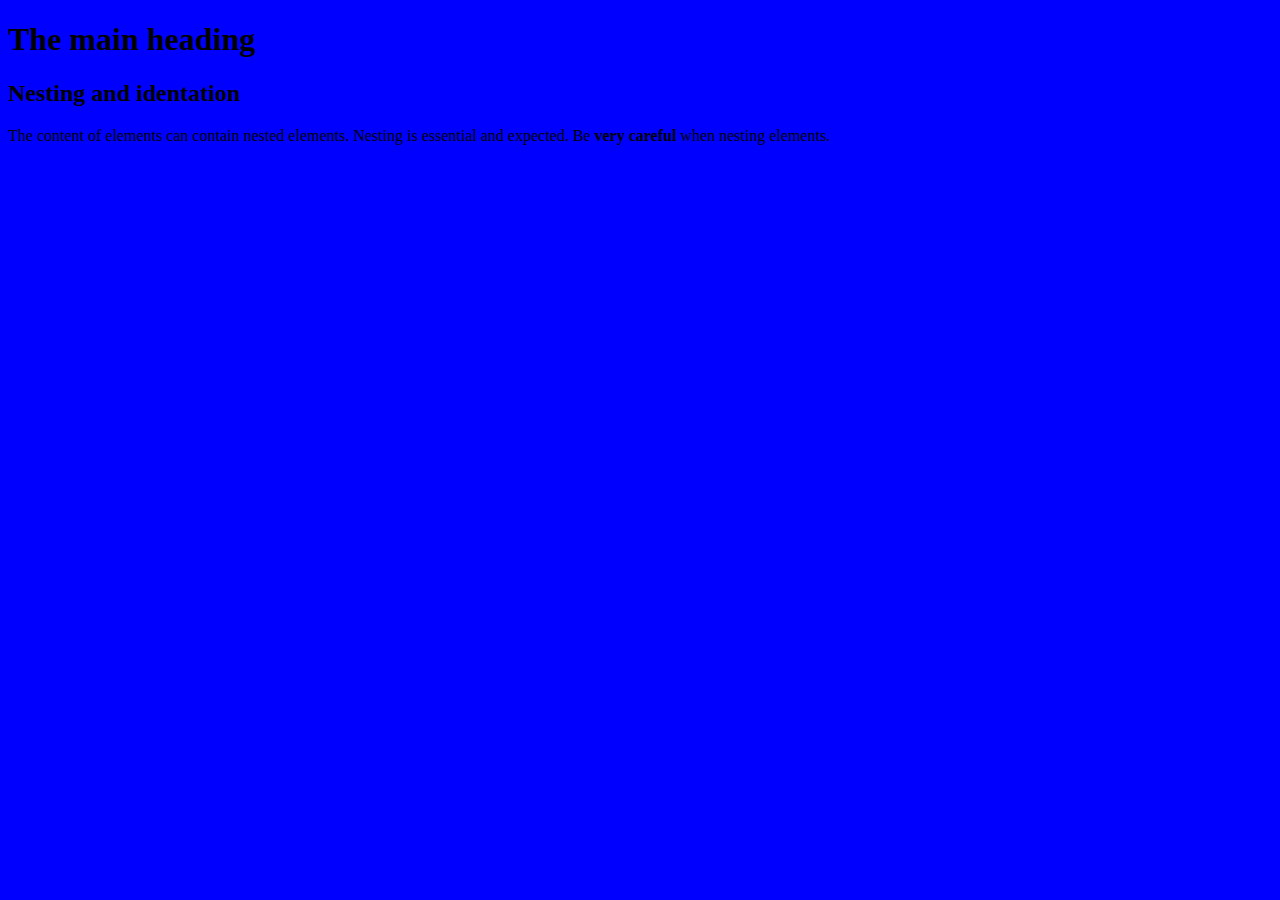
<file: lab-01/index.html>
<!DOCTYPE html>
<html lang = "en-GB">
  <head>
    <meta charset="UTF-8">
    <title>My amazing website</title>
    <link rel="stylesheet" type="text/css" href="style.css"/>
  </head>
  <body>
    <header>
      <h1>The main heading</h1>
    </header>

    <main>
      <section>
        <h2>Nesting and identation</h2>
        <p>
          The content of elements can contain nested elements.
          Nesting is essential and expected.
          Be <strong>very careful</strong> when nesting elements.
        </p>
      </section>
    </main>
    <script src="scripts.js"></script>
  </body>
</html>
</file>
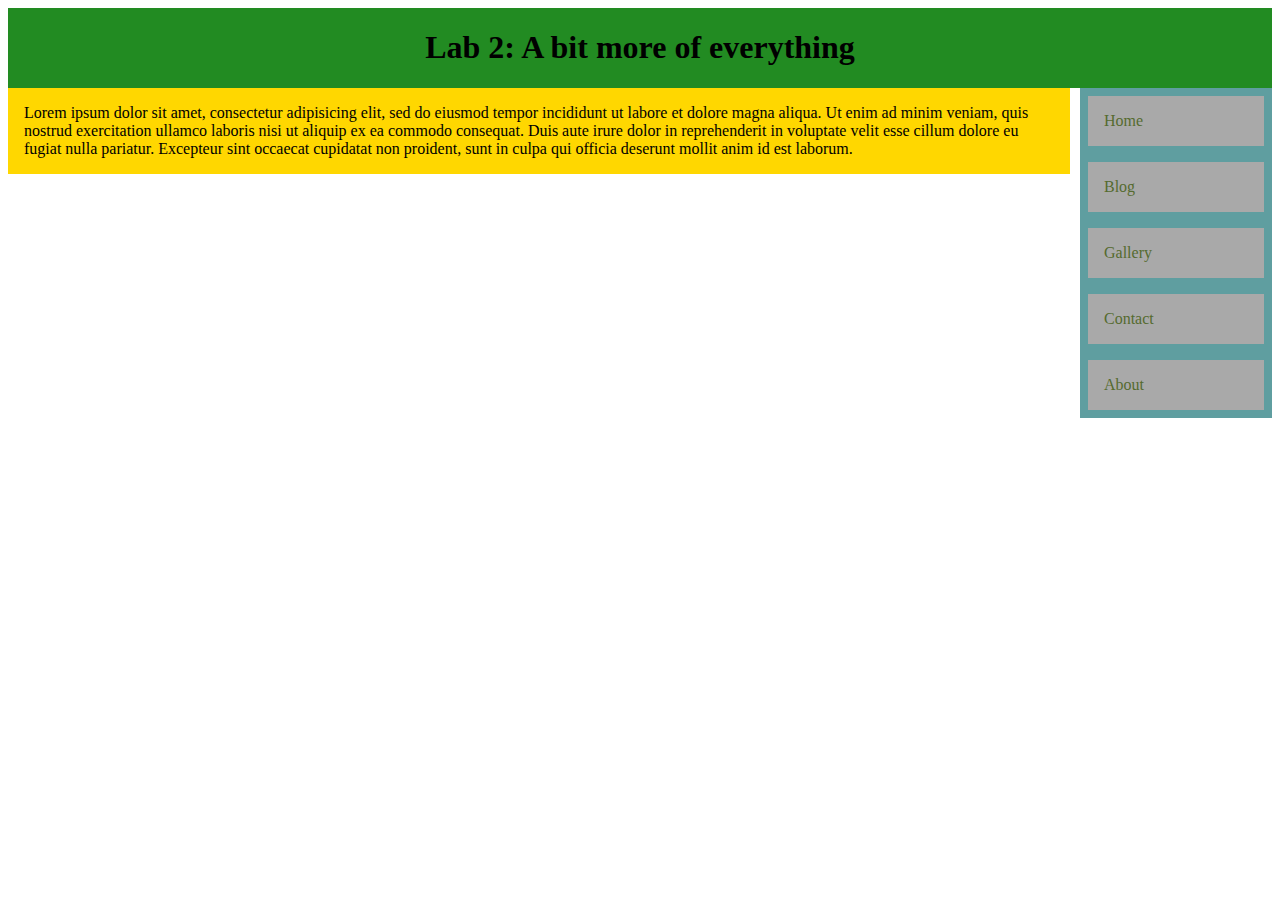
<file: lab-02/index.html>
<!DOCTYPE html>
<html lang="en" dir="ltr">
  <head>
    <meta charset="utf-8">
    <title>Lab 2</title>
    <link rel="stylesheet" type="text/css" href="styles.css"/>
  </head>
  <body>
    <header>
      <h1>Lab 2: A bit more of everything</h1>
    </header>
    <nav>
      <a href=#>Home</a>
      <a href=#>Blog</a>
      <a href=#>Gallery</a>
      <a href=#>Contact</a>
      <a href=#>About</a>
    </nav>
    <main>
      <p>
        Lorem ipsum dolor sit amet, consectetur adipisicing elit, sed do eiusmod tempor incididunt
        ut labore et dolore magna aliqua. Ut enim ad minim veniam, quis nostrud exercitation ullamco
        laboris nisi ut aliquip ex ea commodo consequat. Duis aute irure dolor in reprehenderit in
        voluptate velit esse cillum dolore eu fugiat nulla pariatur. Excepteur sint occaecat cupidatat
        non proident, sunt in culpa qui officia deserunt mollit anim id est laborum.
      </p>
    </main>
  </body>
</html>
</file>
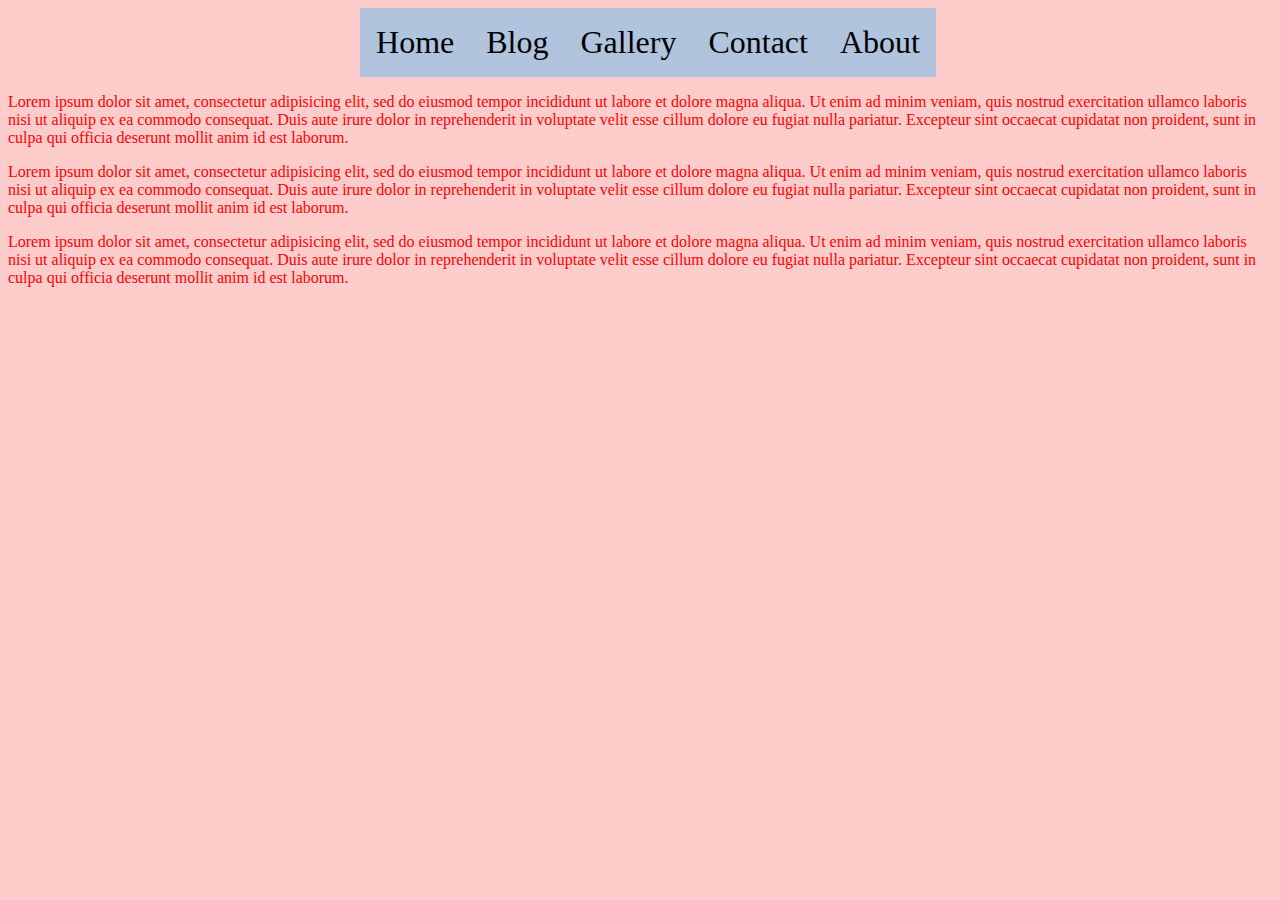
<file: lab-04/index.html>
<!DOCTYPE html>
<html lang="en" dir="ltr">
  <head>
    <meta charset="utf-8">
    <meta name="viewport" content="width=device-width, initial-scale=1.0">
    <title>Lab-04</title>
    <link rel="stylesheet" href="styles.css">
  </head>
  <body>
    <div id="menuToggler">&#8801;</div>
    <nav id="menu">
      <a href="#">Home</a>
      <a href="#">Blog</a>
      <a href="#">Gallery</a>
      <a href="#">Contact</a>
      <a href="#">About</a>
    </nav>
    <p>Lorem ipsum dolor sit amet, consectetur adipisicing elit, sed do eiusmod tempor incididunt ut labore et dolore magna aliqua. Ut enim ad minim veniam, quis nostrud exercitation ullamco laboris nisi ut aliquip ex ea commodo consequat. Duis aute irure dolor in reprehenderit in voluptate velit esse cillum dolore eu fugiat nulla pariatur. Excepteur sint occaecat cupidatat non proident,
    sunt in culpa qui officia deserunt mollit anim id est laborum.</p>
    <p>Lorem ipsum dolor sit amet, consectetur adipisicing elit, sed do eiusmod tempor incididunt ut labore et dolore magna aliqua. Ut enim ad minim veniam, quis nostrud exercitation ullamco laboris nisi ut aliquip ex ea commodo consequat. Duis aute irure dolor in reprehenderit in voluptate velit esse cillum dolore eu fugiat nulla pariatur. Excepteur sint occaecat cupidatat non proident,
    sunt in culpa qui officia deserunt mollit anim id est laborum.</p>
    <p>Lorem ipsum dolor sit amet, consectetur adipisicing elit, sed do eiusmod tempor incididunt ut labore et dolore magna aliqua. Ut enim ad minim veniam, quis nostrud exercitation ullamco laboris nisi ut aliquip ex ea commodo consequat. Duis aute irure dolor in reprehenderit in voluptate velit esse cillum dolore eu fugiat nulla pariatur. Excepteur sint occaecat cupidatat non proident,
    sunt in culpa qui officia deserunt mollit anim id est laborum.</p>

    <script src="scripts.js"></script>
  </body>
</html>
</file>
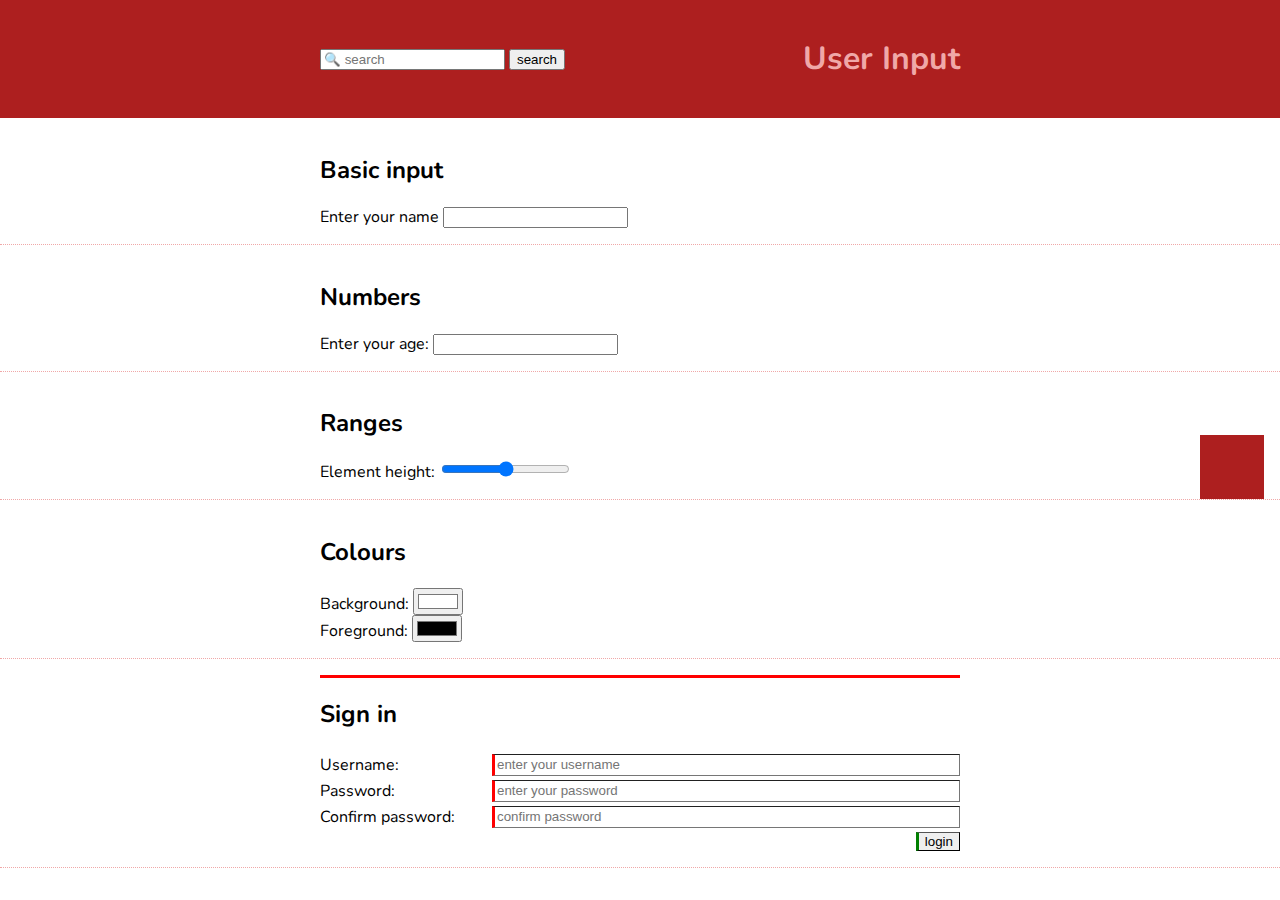
<file: lab-05/index.html>
<!DOCTYPE html>
<html lang="en" dir="ltr">
  <head>
    <meta charset="utf-8">
    <meta name="viewport" content="width=device-width, initial-scale=1.0">
    <title>Lab-05</title>
    <link rel="stylesheet" href="styles.css">

  </head>
  <header>
    <section>
      <input id="myQuery" placeholder="&#128269; search" aria-label="search" type="search">
      <button id="searchButton">search</button>
    </section>
    <h1>User Input</h1>
  </header>

  <body>
    <main>
      <section>
        <h2>Basic input</h2>
        <label for="myName">Enter your name</label>
        <input id="myName">
      </section>

      <section>
        <h2>Numbers</h2>
        <label for="myAge">Enter your age: </label>
        <input id="myAge" type="number" max="150">
      </section>

      <section class="relative">
        <h2>Ranges</h2>
        <label for="myHeight">Element height: </label>
        <input id="myHeight" type="range" value="50" step="25">
        <div id="heightTarget"></div>
      </section>

      <section id="colours">
        <h2>Colours</h2>
        <label for="myBG">Background: </label>
        <input id="myBG" type="color" value="#ffffff"><br>
        <label for="myFG">Foreground: </label>
        <input id="myFG" type="color" value="#000000">
      </section>

      <section>
        <form id="login">
          <h2>Sign in</h2>
          <label for="myUser">Username: </label>
          <input id="myUser" name="username" placeholder="enter your username" required>
          <label for="myPassword">Password: </label>
          <input id="myPassword" type="password" name="password" placeholder="enter your password" minlength="8" required>
          <label for="myConfirmation">Confirm password: </label>
          <input id="myConfirmation" type="password" placeholder="confirm password" required>
          <input type="submit" value="login">
        </form>
      </section>
    </main>
    <script src="scripts.js"></script>
  </body>
</html>
</file>
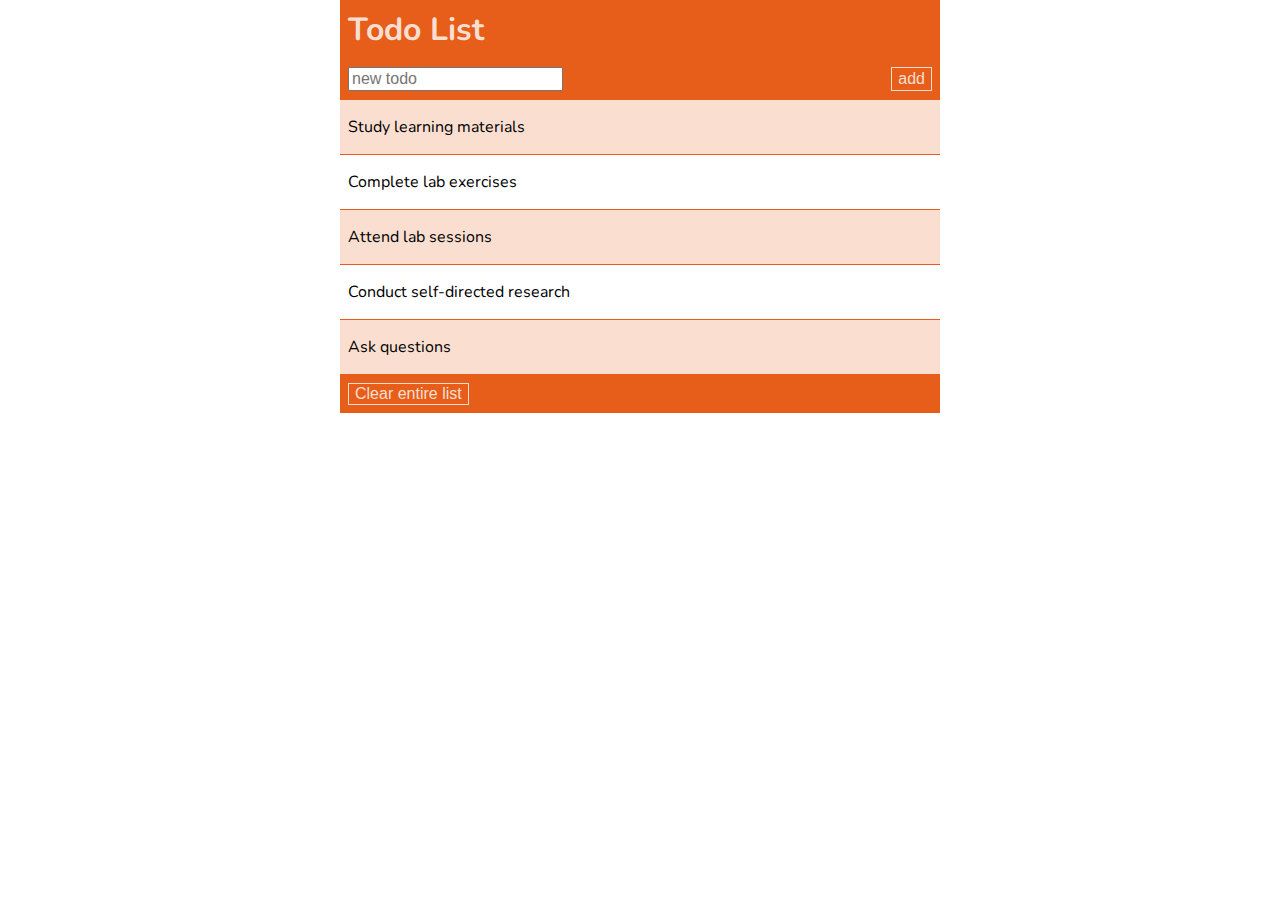
<file: lab-06/index.html>
<!DOCTYPE html>
<html lang="en" dir="ltr">
  <head>
    <meta charset="utf-8">
    <meta name="viewport" content="width=device-width, initial-scale=1.0">
    <link rel="stylesheet" href="todo.css">
    <title>Todo List</title>
  </head>
  <body>
    <header>
      <h1>Todo List</h1>
    </header>
    <main>
      <section>
        <input id="text" placeholder="new todo" aria-label="new todo">
        <button id="add">add</button>
      </section>
      <ul id="todo">
        <li>
          <input type="checkbox" id="todo1">
          <label for="todo1">Study learning materials</label>
        </li>
        <li>
          <input type="checkbox" id="todo2">
          <label for="todo2">Complete lab exercises</label>
        </li>
        <li>
          <input type="checkbox" id="todo3">
          <label for="todo3">Attend lab sessions</label>
        </li>
        <li>
          <input type="checkbox" id="todo4">
          <label for="todo4">Conduct self-directed research</label>
        </li>
        <li>
          <input type="checkbox" id="todo5">
          <label for="todo5">Ask questions</label>
        </li>
      </ul>
    </main>
    <footer>
      <button id="clear">Clear entire list</button>
    </footer>
    <script src="todo.js"></script>
  </body>
</html>
</file>
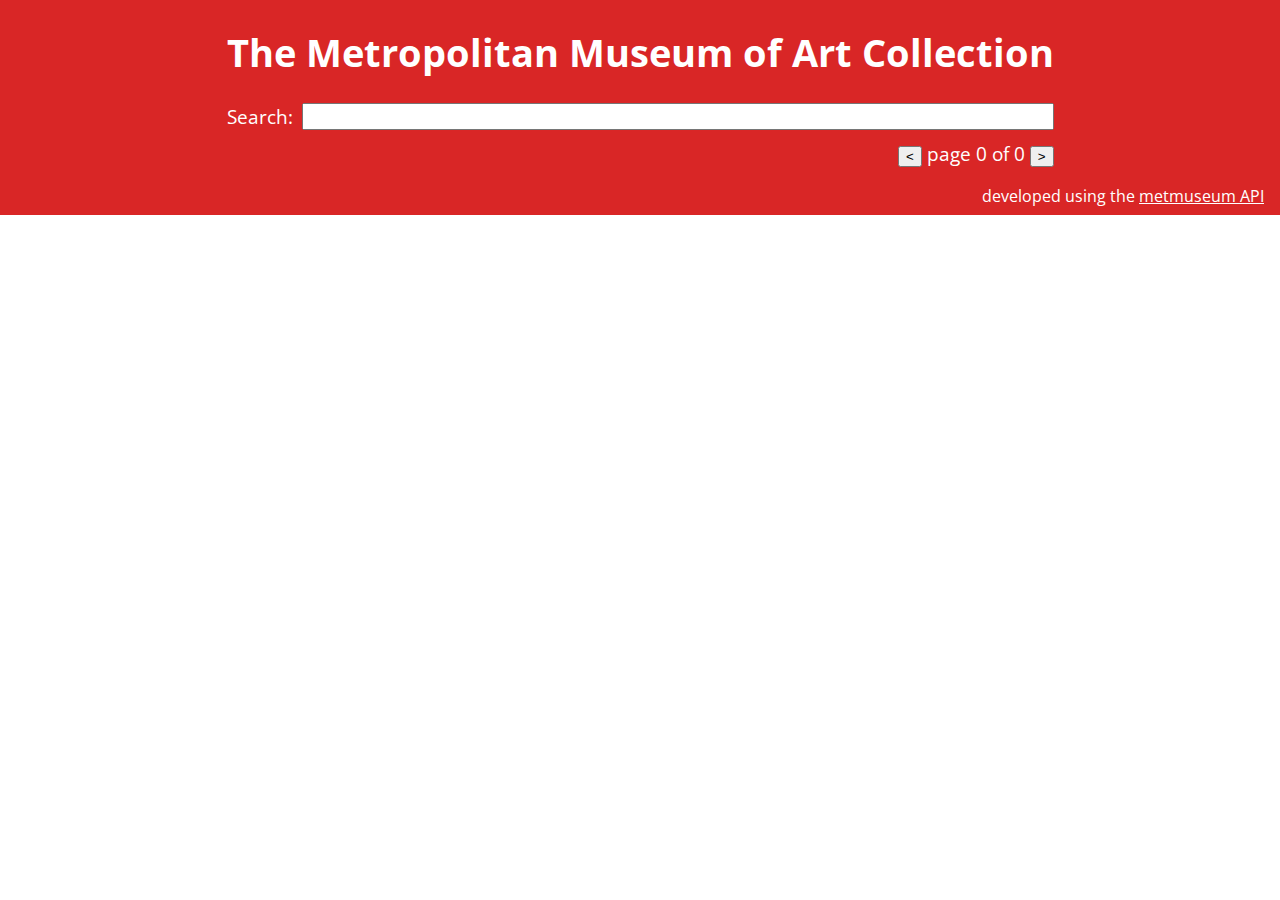
<file: lab-07/index.html>
<!DOCTYPE html>
<html lang="en" dir="ltr">
  <head>
    <meta charset="utf-8">
    <title>The Metropolitan Museum of Art</title>
    <meta name="viewport" content="width=device-width, initial-scale=1.0">
    <link rel="stylesheet" href="styles.css">
  </head>
  <body>
    <header>
      <h1>The Metropolitan Museum of Art Collection</h1>
      <section id="search">
        <label for="query">Search:</label>
        <input id="query" type="search">
      </section>
      <section id="meta">
        <span id="count"></span>
        <span id="pagination">
          <button id="prev">&lt;</button>
          page <span id="pageIndicator">0</span> of <span id="nPages">0</span>
          <button id="next">&gt;</button>
        </span>
      </section>
    </header>
    <div id="loader"></div>
    <main id="results"></main>
    <footer>
      developed using the <a href="https://metmuseum.github.io/">metmuseum API</a>
    </footer>
    <script src="scripts.js"></script>
  </body>
</html>
</file>
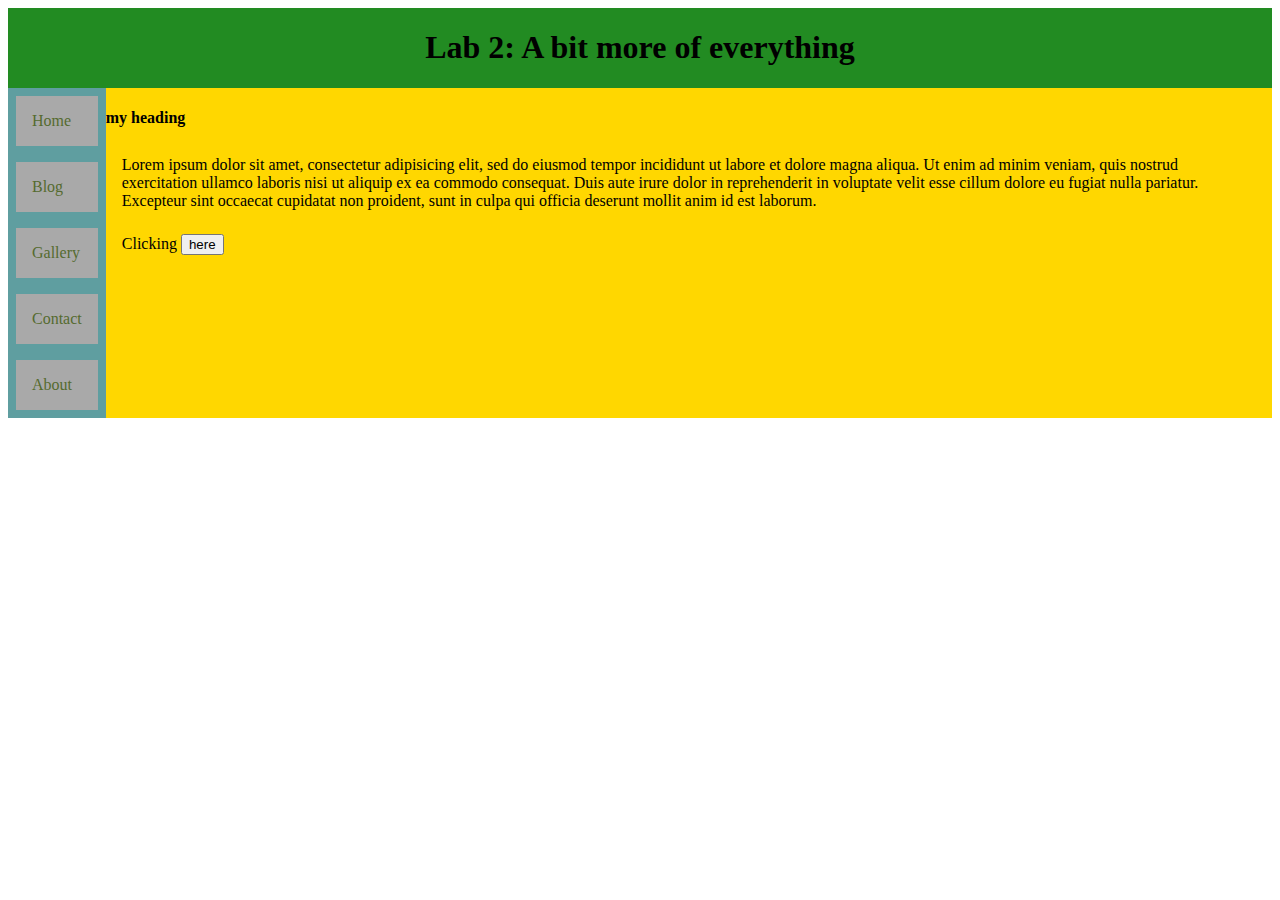
<file: lab-02/indexFlexbox.html>
<!DOCTYPE html>
<html lang="en" dir="ltr">
  <head>
    <meta charset="utf-8">
    <title>Lab 2</title>
    <link rel="stylesheet" type="text/css" href="stylesFlexbox.css"/>
  </head>
  <body>
    <header>
      <h1>Lab 2: A bit more of everything</h1>
    </header>
    <main>
      <nav>
        <a href=#>Home</a>
        <a href=#>Blog</a>
        <a href=#>Gallery</a>
        <a href=#>Contact</a>
        <a href=#>About</a>
      </nav>
      <section>
        <h4>my heading</h4>
        <p>
          Lorem ipsum dolor sit amet, consectetur adipisicing elit, sed do eiusmod tempor incididunt
          ut labore et dolore magna aliqua. Ut enim ad minim veniam, quis nostrud exercitation ullamco
          laboris nisi ut aliquip ex ea commodo consequat. Duis aute irure dolor in reprehenderit in
          voluptate velit esse cillum dolore eu fugiat nulla pariatur. Excepteur sint occaecat cupidatat
          non proident, sunt in culpa qui officia deserunt mollit anim id est laborum.
        </p>
        <p>
          Clicking <button id="myTrigger">here</button>
        </p>
      </section>

    </main>
    <script src="scripts.js"></script>
  </body>
</html>
</file>
<file: lab-01/style.css>
body {
  background-color: blue;
}
</file>
<file: lab-02/styles.css>
nav {
  display: flex;
  background-color: CadetBlue;
  flex-direction: column;
  width: 15vw;
  float: right;
  /* box-sizing: border-box; */
}

nav a {
  background-color: DarkGray;
  color: DarkOliveGreen;
  padding: 1em;
  margin: 0.5em;
  text-decoration: none;
  transition: 2s;
}

nav a:hover {
  background-color: DeepPink;
}

header {
  background-color: ForestGreen;
}

main {
  background-color: Gold;
  width: 83vw;
  /* box-sizing: border-box; */
}

header, main {
  overflow: auto;
}

p {
  padding: 0.5em;
  margin: 0.5em;
}

h1 {
  text-align: center;
}
</file>
<file: lab-04/styles.css>
nav {
  display: flex;
  opacity: 0;
  flex-direction: column;
  font-size: 2em;
  text-align: right;
  transition: 0.5s;
  position: fixed;
  transform: translateX(100vh);
  width: 100vw;
  top: 0;
}

nav.open {
  /* display: flex; */
  opacity: 1;
  transform: translateX(0);
}

nav a {
  text-decoration: none;
  color: black;
  padding: 0.5em;
  background-color: #B0C4DE;
}

body {
  background: #fcc;
  color: red;
  font-family: fantasy;
}

#menuToggler {
  text-align: right;
  font-size: 4em;
  position: fixed;
  z-index: 1;
  top: 0;
  position: fixed;
  background-color: grey;
}

@media screen and (min-width: 580px) {

  #menuToggler {
    display: none;
  }

  nav {
    opacity: 1;
    transform: translateX(0);
    display: flex;
    flex-direction: row;
    justify-content: center;
    position: static;
  }

}
</file>
<file: lab-05/styles.css>
@import url('https://fonts.googleapis.com/css2?family=Nunito&display=swap');

:root {
  --height: 50%;
  --bg-colour: #ffffff;
  --fg-colour: #000000;
}

.relative {
  position: relative;
}

#heightTarget {
  position: absolute;
  bottom: 0;
  right: 1em;
  width: 4em;
  background-color: hsl(0, 70%, 40%);
  height: var(--height);
  transition: 0.4s;
}

#colours {
  background-color: var(--bg-colour);
  color: var(--fg-colour);
}

body {
  margin: 0;
  font-family: "Nunito", sans-serif;
}

header {
  padding: 0.5em 1em;
  display: flex;
  flex-direction: column;
  justify-content: space-between;
  align-items: center;
  background-color: hsl(0, 70%, 40%);
  color: hsl(0, 70%, 80%);
}

#search {
  order: 1;
}

main section {
  padding: 1em;
  border-bottom: 0.5px dotted hsl(0, 70%, 80%);
}

/* input:invalid {
  background-color: hsl(0, 70%, 70%);
  border-color: hsl(0, 100%, 70%);
} */

form input:invalid {
 border-width: 0.5px 0.5px 0.5px 3px;
 border-left-style: solid;
 border-left-color: red;
}
form input:valid {
 border-width: 0.5px 0.5px 0.5px 3px;
 border-left-style: solid;
 border-left-color: green;
}
form:invalid {
 border-top: 3px solid red;
}
form:valid {
 border-top: 3px solid green;
}

form {
 display: grid;
 grid-row-gap: 0.25em;
 grid-column-gap: 1em;
 grid-template-columns: minmax(max-content, 1fr) 3fr;
}

form h2 {
 grid-column: 1 / 3;
}
form input[type="submit"] {
 grid-column: 2 / 3;
 justify-self: end;
}

@media screen and (min-width: 420px) {
  header {
    flex-direction: row;
  }
}

@media screen and (min-width: 900px) {
  header, main section {
		padding: 1em 25vw;
	}
}
</file>
<file: lab-06/todo.css>
@import url('https://fonts.googleapis.com/css2?family=Nunito&display=swap');

:root {
  --hue: 20;
  --dark: hsl(var(--hue), 80%, 50%);
  --light: hsl(var(--hue), 80%, 90%);
}

body {
  font-family: Nunito, sans-serif;
  max-width: 600px;
  margin: 0 auto;
}

header, section, footer {
  background-color: var(--dark);
  color: var(--light);
  overflow: auto;
  padding: 0.5rem;
}

h1 {
  margin: 0;
}

section {
  display: flex;
  justify-content: space-between;
}

input, button {
  font-size: 1em;
}

button {
  border: 1px solid var(--light);
  background-color: var(--dark);
  color: var(--light);
}

ul {
  list-style: none;
  user-select: none;
  padding: 0;
  margin: 0;
}

li {
  padding: 1em 0.5rem;
  margin: 0;
  border: 0px solid var(--dark);
  display: flex;
  justify-content: space-between;
}

li:nth-child(odd) {
  background-color: var(--light);
  border-width: 0.5px 0;
}

label {
  flex-grow: 1;
}

input[type="checkbox"] {
  display: none;
}

input:checked + label {
  text-decoration: line-through;
}
</file>
<file: lab-07/styles.css>
@import url('https://fonts.googleapis.com/css2?family=Open+Sans+Condensed:wght@300&display=swap');

body {
  font-family: "Open Sans Condensed", sans-serif;
  margin: 0;
}

header {
  overflow: auto;
  padding: 0 1rem;
  background-color: hsl(0, 70%, 50%);
  color: white;
  display: grid;
	grid-template-columns: 1fr auto 1fr;
}

header > * {
	grid-column: 2 / 3;
}

main {
	display: grid;
	grid-template-columns: repeat(auto-fit, minmax(300px, 1fr));
	grid-column-gap: 2em;
}

#search {
  display: grid;
  grid-column-gap: 0.5em;
  grid-template-columns: min-content 1fr;
}

#search h2 {
  grid-column: 1 / 3;
}

footer {
  text-align: right;
  padding: 0.5em 1rem;
  background-color: hsl(0, 70%, 50%);
  color: white;
}

footer a {
  color: inherit;
}

img {
  width: 100%;
  height: 300px;
	object-fit: cover;
}

article {
  animation: fadeIn 1s;
  padding: 0 1rem;
}

@keyframes fadeIn {
  0% { opacity: 0; }
  40% { opacity: 0; }
  100% { opacity: 1; }
}

#meta {
  display: flex;
  justify-content: space-between;
  padding: 0.5em 0;
}

#loader {
	font-size: 3em;
	width: 1em;
	height: 1em;
	box-sizing: border-box;
	border-style: solid;
	border-width: 0.5em;
	border-color: hsl(0, 70%, 50%) white;
	border-radius: 50%;
	position: fixed;
	left: calc(50vw - 0.5em);
	top: calc(50vh - 0.5em);
	opacity: 0;
	animation: spin 0.5s ease-in-out alternate infinite;
	transition: 0.5s;
}

#loader.waiting {
	opacity: 1;
}

.modal {
  display: none;
	position: fixed;
	height: 100vh;
	width: 100vw;
	background-color: hsla(0, 70%, 10%, 0.7);
	top: 0;
	left: 0;
	overflow-y: scroll;
	align-items: center;
}

.modal.on {
	display: flex;
}

.modal img {
	height: auto;
	position: absolute;
	top: 0;
}

@keyframes spin {
	0% { transform: rotate(-45deg); }
	100% { transform: rotate(45deg); }
}

@media screen and (min-width: 700px) {
	header {
		font-size: 1.2em;
	}
}
</file>
<file: lab-02/stylesFlexbox.css>
nav {
  display: flex;
  background-color: CadetBlue;
  flex-direction: column;
  float: right;
  flex-shrink: 0;
}

nav a {
  background-color: DarkGray;
  color: DarkOliveGreen;
  padding: 1em;
  margin: 0.5em;
  text-decoration: none;
  transition: 2s;
}

nav a:hover {
  background-color: DeepPink;
}

header {
  background-color: ForestGreen;
}

section {
  background-color: Gold;
  box-sizing: border-box;
}

header, main, section {
  overflow: auto;
}

main {
  display: flex;
}

p {
  padding: 0.5em;
  margin: 0.5em;
}

h1 {
  text-align: center;
}
</file>
